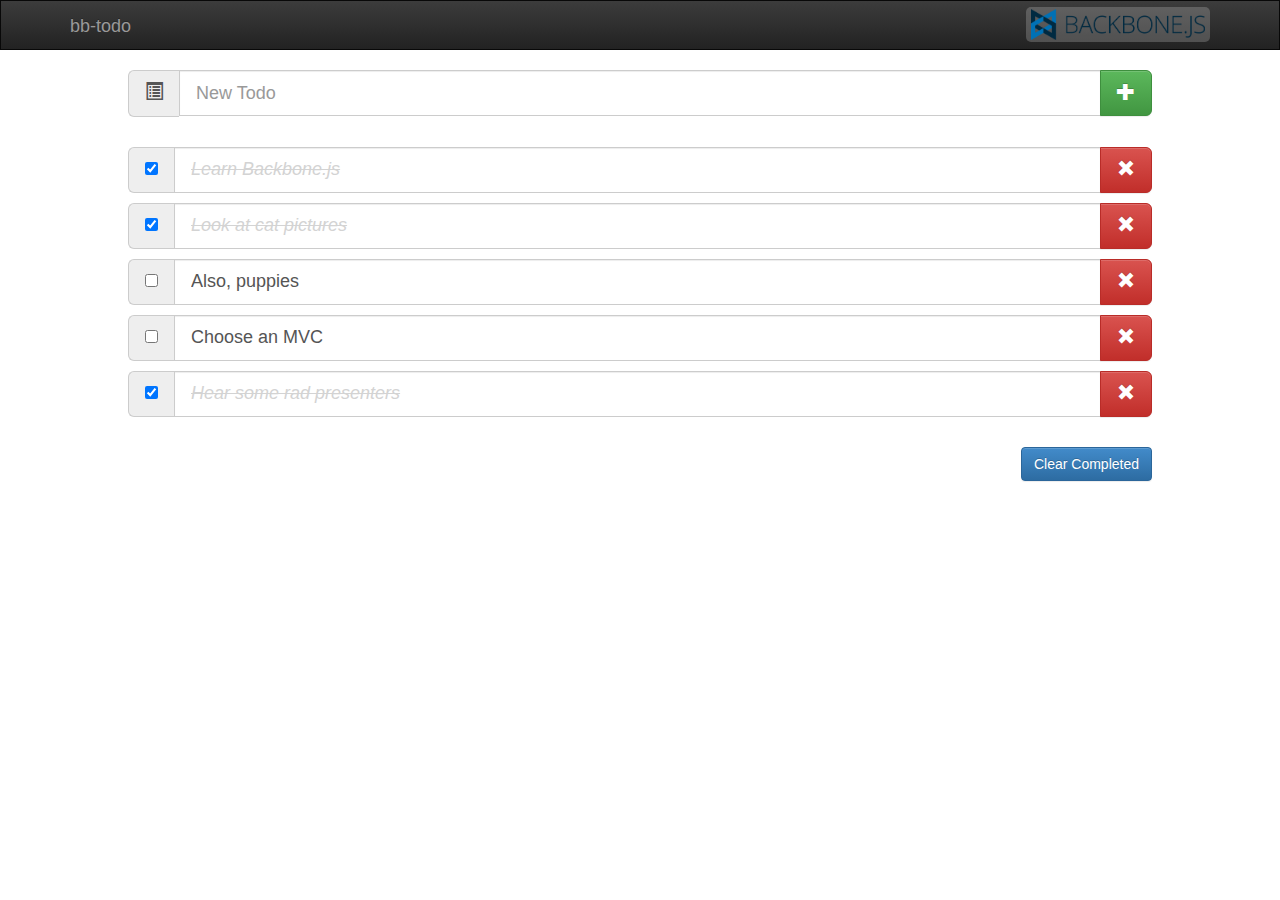
<file: bb-todo/index.html>
<!doctype html>
<html lang="en">
<head>
  <meta charset="UTF-8">
  <title>bb-todo</title>
  <link rel="stylesheet" href="css/bootstrap.min.css">
  <link rel="stylesheet" href="css/bootstrap-theme.min.css">
  <link rel="stylesheet" href="css/style.css">
</head>
<body>
  <div class="navbar navbar-inverse" role="navigation">
    <div class="container">
      <a class="navbar-brand" href="#">bb-todo</a>
      <a class="navbar-right navbar-img" href="#"><img src="img/backbone.png" alt=""></a>
    </div>
  </div>

  <section>
    <div class="outer-container">

      <div class="add-todo-group input-group input-group-lg">
        <span class="input-group-addon">
          <i class="glyphicon glyphicon-list-alt"></i>
        </span>
        <input id="newTodo" placeholder="New Todo" class="form-control" type="text">
        <span class="input-group-btn">
          <button class="btn btn-success" type="button">
            <i class="glyphicon glyphicon-plus"></i>
          </button>
        </span>
      </div>

      <div id="app"><!-- Todo list goes here --></div>

      <div class="btn-clear-group">
        <button class="btn btn-primary btn-clear">Clear Completed</button>
      </div>
    </div>
  </section>
</body>

<!-- JS Assets -->
<script src="js/jquery-2.0.2.js"></script>
<script src="js/underscore.js"></script>
<script src="js/backbone.js"></script>
<script src="js/models.js"></script>
<script src="js/views.js"></script>
<script src="js/router.js"></script>
<script src="js/app.js"></script>

</html>
</file>
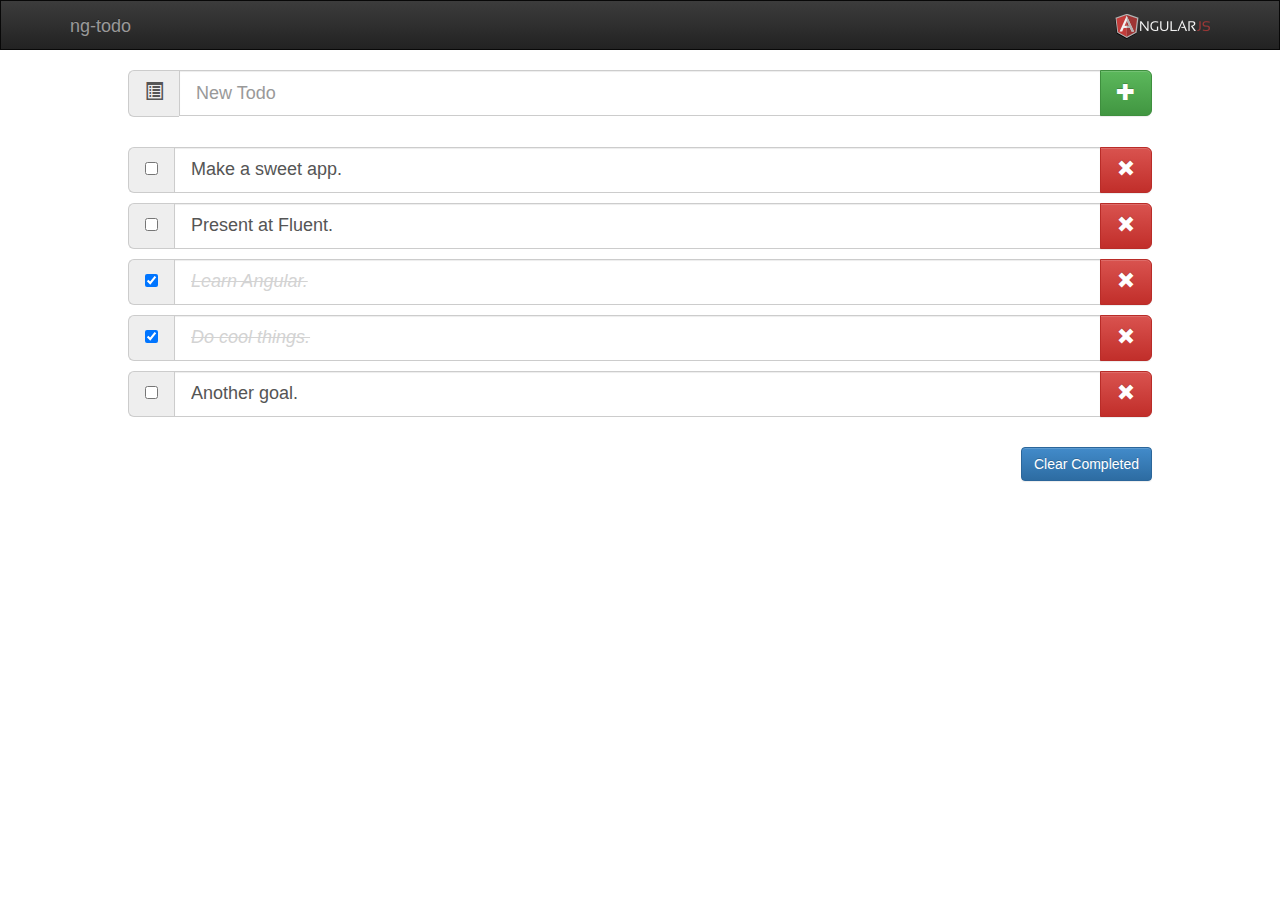
<file: ng-todo/index.html>
<!doctype html>
<html lang="en">
<head>
  <meta charset="UTF-8">
  <title>ng-todo</title>
  <link rel="stylesheet" href="css/bootstrap.min.css">
  <link rel="stylesheet" href="css/bootstrap-theme.min.css">
  <link rel="stylesheet" href="css/style.css">
</head>
<body ng-app="ngTodo">
  <div class="navbar navbar-inverse" role="navigation">
    <div class="container">
      <a class="navbar-brand" href="#">ng-todo</a>
      <a class="navbar-right navbar-img" href="#"><img src="img/AngularJS.png" alt=""></a>
    </div>
  </div>

  <section ng-controller="NgTodoCtrl">
    <div class="outer-container">

      <div class="add-todo-group input-group input-group-lg">
        <span class="input-group-addon">
          <i class="glyphicon glyphicon-list-alt"></i>
        </span>
        <input placeholder="New Todo" class="form-control" type="text" ng-model="newTask">
        <span class="input-group-btn">
          <button ng-click="addNewTask()" class="btn btn-success" type="button">
            <i class="glyphicon glyphicon-plus"></i>
          </button>
        </span>
      </div>

      <div class="input-group input-group-lg" ng-repeat="todo in todos">
        <span class="input-group-addon">
          <input type="checkbox" ng-model="todo.completed">
        </span>
        <input ng-class="{finished : todo.completed}" class="form-control" type="text" ng-model="todo.val">
        <span class="input-group-btn">
          <button ng-click="deleteTodo($index)" class="btn btn-danger" type="button">
            <i class="glyphicon glyphicon-remove"></i>
          </button>
        </span>
      </div>

      <div class="btn-clear-group">
        <button ng-click="clearCompleted()" class="btn btn-primary btn-clear">Clear Completed</button>
      </div>
    </div>
  </section>
  <!-- JS Assets -->
  <script src="js/angular.min.js"></script>
  <script src="js/app.js"></script>
  <script src="js/filters.js"></script>
  <script src="js/directives.js"></script>
  <script src="js/ngTodoCtrl.js"></script>
</body>
</html>
</file>
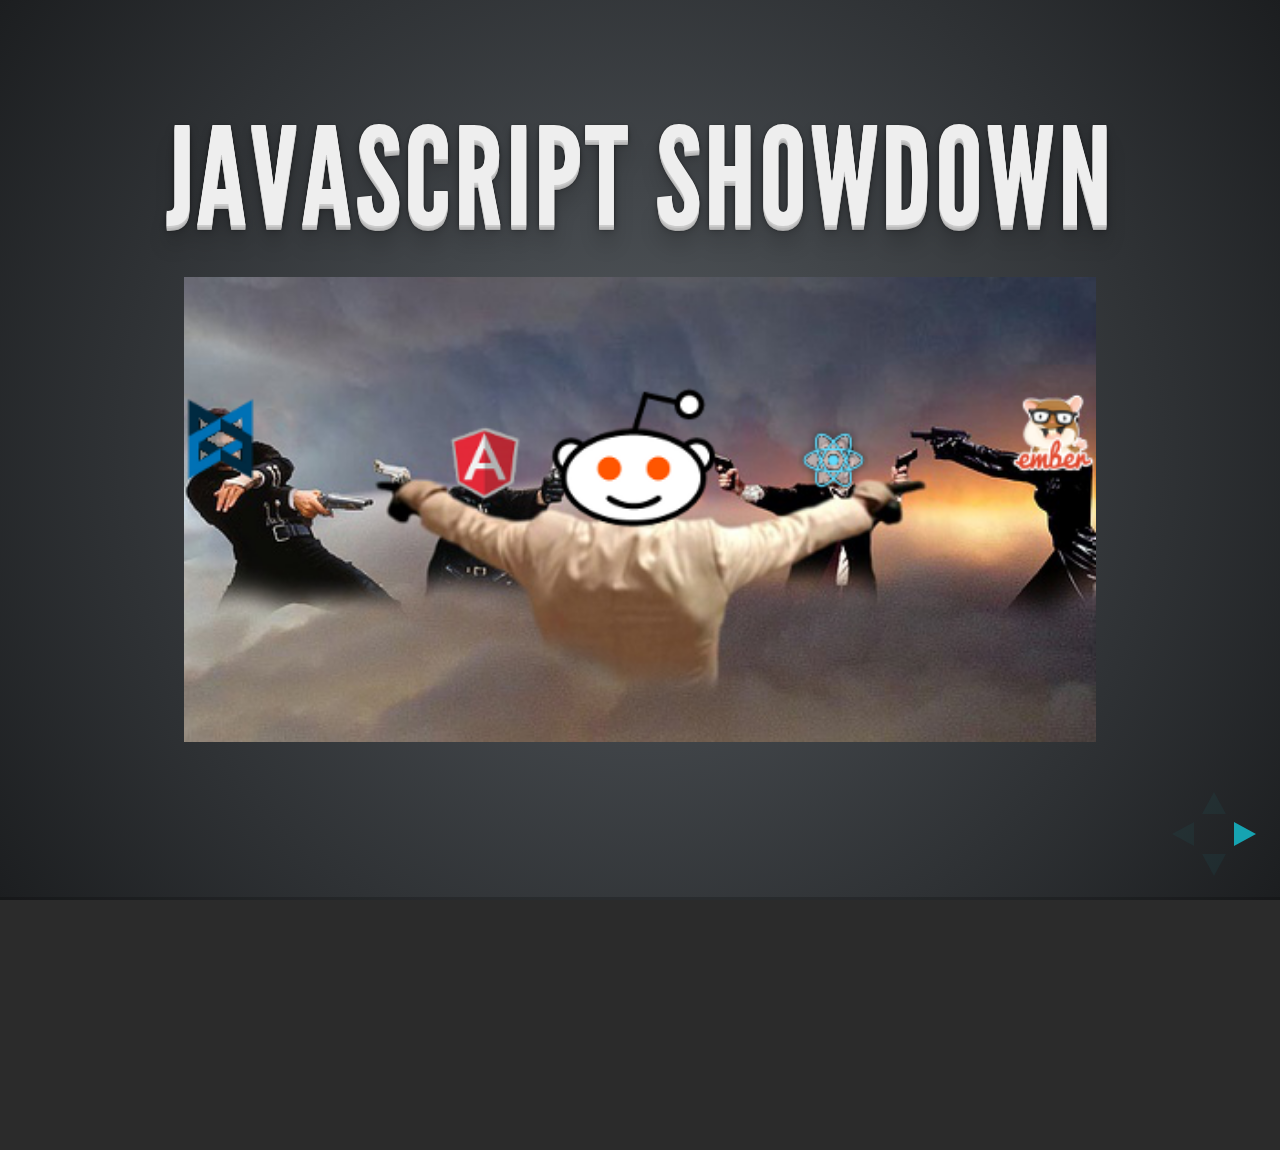
<file: slides/index.html>
<!doctype html>
<html lang="en">

  <head>
    <meta charset="utf-8">

    <title>JS MVC</title>

    <meta name="apple-mobile-web-app-capable" content="yes" />
    <meta name="apple-mobile-web-app-status-bar-style" content="black-translucent" />

    <meta name="viewport" content="width=device-width, initial-scale=1.0, maximum-scale=1.0, user-scalable=no">

    <link rel="stylesheet" href="css/reveal.css">
    <link rel="stylesheet" href="css/theme/default.css" id="theme">

    <!-- For syntax highlighting -->
    <link rel="stylesheet" href="lib/css/zenburn.css">

    <!-- If the query includes 'print-pdf', use the PDF print sheet -->
    <script>
      document.write( '<link rel="stylesheet" href="css/print/' + ( window.location.search.match( /print-pdf/gi ) ? 'pdf' : 'paper' ) + '.css" type="text/css" media="print">' );
    </script>

    <style type="text/css">
      .reveal section img {
        border: none;
        background: none;
        box-shadow: none;
      }
      .db-logo {
        max-height:66px !important;
        margin: 0px 10px !important;
      }
      strong {
        color: green;
      }
      img.small {
        max-height: 100px;
      }
      .title-image {
        width: 150%;
      }
    </style>

    <!--[if lt IE 9]>
    <script src="lib/js/html5shiv.js"></script>
    <![endif]-->
  </head>

  <body>

    <div class="reveal">

      <!-- Any section element inside of this container is displayed as a slide -->
      <div class="slides">
        <section>
          <h1>JavaScript Showdown</h1>
          <img class="title-image" src="img/mexicanstandoff.png" alt="JavaScript Smackdown!">
        </section>

        <section>
          <section>
            <img src="img/aquilafiera.png">
            <img src="img/redditgifts.png">
          </section>
          <section>
            <h2>Brian Holt</h2>
            <h3>@holtbt</h3>
          </section>
        </section>

        <section>
          <section>
            <h2>Why?</h2>
            <ul>
              <li>You're choosing an MVC for your next project.</li>
              <li>You understand 1 or 2 of these frameworks and want to know about the other(s).</li>
              <li>You just really wanted some reddit stickers.</li>
            </ul>
          </section>
          <section>
            <h2>You have come to the right workshop!</h2>
          </section>
          <section>
            <h2>This workshop depends on audience participation.</h2>
            <ul>
              <li>I've done some work in all these. However, these are all large, robust, and mature frameworks. If you know a better pattern to share, let's stop and talk about it.</li>
              <li>That said, let's not get semantic. This workshop is really to communicate the look and feel of working in these frameworks, not every nut and bolt.</li>
            </ul>
          </section>
        </section>

        <section>
          <section>
            <h1>Why an MVC in thie first place?</h1>
          </section>
          <section>
            <h2>Good question!</h2>
            <ul>
              <li>Some companies, like Facebook, have chosen to eschew MVC in favor of other paradigms (or no recognizeable paradigms.)</li>
              <li>Totally a good call to not use an MVC in a lot of cases. A lot of time everything looks like a nail when you're holding the hammer.</li>
            </ul>
          </section>
          <section>
            <h2>Okay, you convinced me not to use MVC. Good job.</h2>
            <ul>
              <li>But, wait. Some things <em>are</em> nails. Sometimes these paradigms can make sense (I say can because you can never use MVC and still be okay.)</li>
              <li>The bottom line comes down to if it makes you more productive. If it makes you more productive in your project, do it! That's what they're designed for: optimizing your development.</li>
            </ul>
          </section>
        </section>

        <section>
          <section>
            <h1>Okay, which one should I use?</h1>
          </section>
          <section>
            <img class="title-image" src="img/secret.gif" alt="It's a secret to everyone.">
          </section>
          <section>
            <h2>Just kidding.</h2>
            <p>But I'm not going to tell which one to like. Pick the one that makes sense for your project. And what makes to sense to you.</p>
          </section>
        </section>

        <section>
          <section>
            <h1>Okay, but what are the differences then?</h1>
          </section>
          <section>
            <h2>Let's examine the internal mechanics a little bit.</h2>
          </section>
          <section>
            <h2>Angular</h2>
            <ul>
              <li>Achieves two-way data binding via dirty checking.</li>
              <li>The code behind some these Angular features is bananas. Seriously.</li>
              <img class="title-image" src="img/crazycode.png" alt="Crazy snippet of Angular code.">
            </ul>
          </section>
          <section>
            <h2>Angular continued...</h2>
            <ul>
              <li>Essentially, a certain set of actions in Angular cause it enter a digest cycle which is where it checks to see if any of the objects in your scope have changed. If they have, they're updated to reflect that in all of its references.</li>
              <li>Sounds inefficient, right? Well, it sort of is, but it doesn't matter 99% of the time. However, two assumptions are being made: your dirty-checking comparisons aren't taking more than 25 µsec and you're tracking less than 2,000 objects. Usually pretty safe assumptions.</li>
            </ul>
          </section>
          <section>
            <h2>Ember</h2>
            <ul>
              <li>Ember achieves two-way data binding via accessor methods on objects.</li>
              <li>This allows for effecient data checking and some other cool stuff like computed properties.</li>
              <li>However, this makes for less appealing syntax (personal opinion) because you have to do things like <code>obj.set('key', 'val')</code> instead of <code>obj.key = val</code> like in Angular.</li>
            </ul>
          </section>
          <section>
            <h2>Backbone</h2>
            <ul>
              <li>Backbone achieves the two-way data binding like Ember but it's not free. You have to do all the wiring yourself.</li>
              <li>This is great because no assumptions are made and you are free to shape how you please.</li>
              <li>Backbone is also easily extensible. For example, it's pretty easy to rip out Backbone's views and put in ReactJS views. Pretty fun.</li>
            </ul>
          </section>
          <section>
            <h2>React</h2>
            <ul>
              <li>Like Backbone, two-way data binding isn't free. However, it's easy, especially with the provided helpers.</li>
              <li>React updates the page by constructing a virtual DOM and diffing it with the actual DOM. This allows React to update the bare minimum possible which makes it the most performant of the four in re-paints.</li>
              <li>React is self-described as the V in MVC. It is agnostic to your data layer. Thus it pairs nicely with Backbone or other frameworks.</li>
            </ul>
          </section>
        </section>

        <section>
          <section>
            <h1>Unsolicited Opinions</h1>
          </section>
          <section>
            <h2>Why Backbone?</h2>
            <ul>
              <li>Dead simple to interact with with RESTful APIs on a model level.</li>
              <li>Offers great way to organize JavaScript code. Gets out of your way after that.</li>
              <li>Barebones. Piece together your own client-side tech stack.</li>
              <li>Works great for large applications.</li>
            </ul>
          </section>
          <section>
            <h2>Why React?</h2>
            <ul>
              <li>Designed for optimal efficeny. The bottle-neck on the browser is the DOM and React minimizes and optimizes its interaction with actual DOM.</li>
              <li>Forces a one-way flow of data through its components which means that what operates on data always lives next to the data. Makes for very easy to read code.</li>
              <li>Very web component-esque. Easy to compose components of other components.</li>
              <li>Easy to introduce. Easy to throw one or two React components on a page.</li>
              <li>React can easily do server-side rendering: something the other frameworks don't even on their radar.</li>
            </ul>
          </section>
          <section>
            <h2>Why Angular / Ember?</h2>
            <ul>
              <li>These largely scratch the same itch.</li>
              <li>Perfect use case for these is rapid prototyping.</li>
              <li>Some interesting idiosyncrasies become evident at large scales.</li>
              <li>Both are pretty damn fast. They both have areas of churn in different places.</li>
            </ul>
          </section>
          <section>
            <h2>Angular</h2>
            <ul>
              <li>The power of the directive. Directives are an extremely powerful way to influence the DOM in a declarative fashion.</li>
              <li>The ease of the POJO (plain ol' JavaScript object.) This makes Angular both easier to pick up and easier to apply your already awesome JS skills to it.</li>
              <li>While monolithic at present, Angular is being decomposed into a more modular fashion, making it easier to piece together and improve on. Like how awesome the Angular-UI router is.</li>
            </ul>
          </section>
          <section>
            <h2>Ember</h2>
            <ul>
              <li>Computed properties are awesome. Binding together models in your code makes some really cool possibilities.</li>
              <li><strong>Opinion:</strong> Ember has fewer weird gotchas than Angular. I think this comes from having control over their objects. Angular has some weird DSL.</li>
              <li>Though I believe Ember's barrier to entry to is higher, I think the router is much easier to get used to. The Ember router is awesome.</li>
              <li>Ember's docs are awesome (Angular's are still pretty bad.)</li>
            </ul>
          </section>
        </section>

        <section>
          <section><img src="img/butwait.jpg" alt="But wait! There's more!"></section>

          <section>
            <p>There's tons of great things about these frameworks that we didn't talk about. Core features even.</p>
          </section>
          <section>
            <h2>Cool things not addressed here.</h2>
          </section>
          <section>
            <h2>Backbone</h2>
            <ul>
              <li>Mentioned a bit, but interacting with APIs once you have your models up and going is really easy.</li>
              <li>We did this workshop with pretty vanilla Backbone. There are a <em>ton</em> of awesome libraries to go along with Backbone. Marionette is a personal favorite of mine as it makes a lot of these common design patterns in Backbone dead simple and takes away a lot of the boilerplate.</li>
              <li>Backbone seems like a lot of code, but once you get your core models and views together, it becomes a very productive framework to work in.</li>
            </ul>
          </section>

          <section>
            <h2>Ember</h2>
            <ul>
              <li>Computed. Properties. You can set up properties that become are dependent on other properties. Like if you have a rectangle and you have an area property. You can make that a computed property that depends on the length and height.</li>
              <li>Ember is a <em>framework</em> as opposed to the <em>toolset</em> that Angular confesses to be. The difference is subtle but is evident in their design patterns. You use Angular to build a framework for your app. Ember is the framework.</li>
              <li>Everyone says Angular directives are amazing (they are) but most things can largely accomplished in Ember's views/components.</li>
            </ul>
          </section>

          <section>
            <h2>Angular</h2>
            <ul>
              <li>Okay. Directives are really, really cool. Think of them as decorators for HTML elements that you can mix and match. A directive can be as simple as adding two-way data-binding for a CSS property all the way to being a fully-functional web component(-esque) element.</li>
              <li>Filters! Filters allow you filter input before you display it. If you wanted to not show some of your todos based on if it didn't have any letter 'V' in the title, it'd be simple to write a filter for that. Or automatically take display format currency or time.</li>
              <li>Custom services. You saw scope, but you can write your own dependency injected services. Things that you find yourself doing a lot can easily be abstracted into a service, tested, and reused.</li>
            </ul>
          </section>

          <section>
            <h2>React</h2>
            <ul>
              <li>We glanced over mixins but that community is only starting to take off. The ability to write functionality once and have it span mulitple unrelated components open cool possiblites.</li>
              <li>React is made with functional programming in mind. If you're a functional programmer, this will all feel second nature to you.</li>
              <li>Facebook made React with Flux in mind. Flux is a new paradigm (as opposed to MVC) that allows data to only ever flow one way in an app. The framework fluxxor helps you adhere to it.</li>
              <li>Server-side rendering. You can render your page server-side, send it down and then React will take over the already-rendered HTML. Cache those pages and you get crazy fast page loads.</li>
            </ul>
          </section>
        </section>

        <section>
          <img src="img/aquilafiera-steveholt.png">
          <img src="img/redditgifts.png">
        </section>
        <section>
          <h2>Brian Holt</h2>
          <h3>@holtbt</h3>
        </section>

        <section>
          <h1>JavaScript Showdown</h1>
          <img class="title-image" src="img/mexicanstandoff.png" alt="JavaScript Smackdown!">
        </section>
      </div>

    </div>

    <script src="lib/js/head.min.js"></script>
    <script src="js/reveal.min.js"></script>

    <script>

      // Full list of configuration options available here:
      // https://github.com/hakimel/reveal.js#configuration
      Reveal.initialize({
        controls: true,
        progress: true,
        history: true,
        center: true,

        theme: Reveal.getQueryHash().theme, // available themes are in /css/theme
        transition: Reveal.getQueryHash().transition || 'default', // default/cube/page/concave/zoom/linear/fade/none

        // Optional libraries used to extend on reveal.js
        dependencies: [
          { src: 'lib/js/classList.js', condition: function() { return !document.body.classList; } },
          { src: 'plugin/markdown/marked.js', condition: function() { return !!document.querySelector( '[data-markdown]' ); } },
          { src: 'plugin/markdown/markdown.js', condition: function() { return !!document.querySelector( '[data-markdown]' ); } },
          { src: 'plugin/highlight/highlight.js', async: true, callback: function() { hljs.initHighlightingOnLoad(); } },
          { src: 'plugin/zoom-js/zoom.js', async: true, condition: function() { return !!document.body.classList; } },
          { src: 'plugin/notes/notes.js', async: true, condition: function() { return !!document.body.classList; } }
          // { src: 'plugin/search/search.js', async: true, condition: function() { return !!document.body.classList; } }
          // { src: 'plugin/remotes/remotes.js', async: true, condition: function() { return !!document.body.classList; } }
        ]
      });

    </script>

  </body>
</html>
</file>
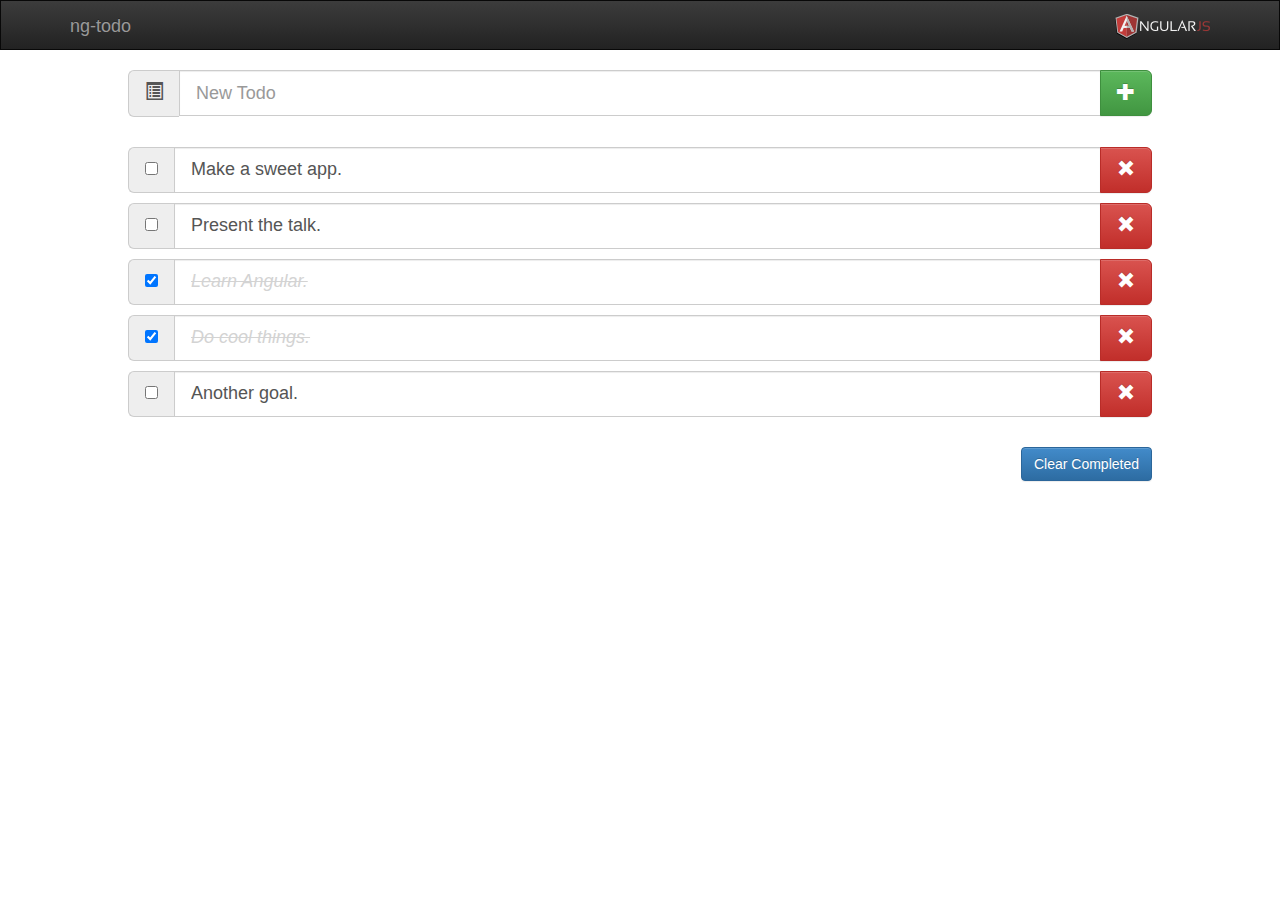
<file: completed-projects/ng-todo/index.html>
<!doctype html>
<html lang="en">
<head>
  <meta charset="UTF-8">
  <title>ng-todo</title>
  <link rel="stylesheet" href="css/bootstrap.min.css">
  <link rel="stylesheet" href="css/bootstrap-theme.min.css">
  <link rel="stylesheet" href="css/style.css">
</head>
<body ng-app="ngTodo">
  <div class="navbar navbar-inverse" role="navigation">
    <div class="container">
      <a class="navbar-brand" href="#">ng-todo</a>
      <a class="navbar-right navbar-img" href="#"><img src="img/AngularJS.png" alt=""></a>
    </div>
  </div>

  <section ng-controller="NgTodoCtrl as ctrl">
    <div class="outer-container">

      <div class="add-todo-group input-group input-group-lg">
        <span class="input-group-addon">
          <i class="glyphicon glyphicon-list-alt"></i>
        </span>
        <input placeholder="New Todo" class="form-control" type="text" ng-model="ctrl.newTask">
        <span class="input-group-btn">
          <button ng-click="ctrl.addNewTask()" class="btn btn-success" type="button">
            <i class="glyphicon glyphicon-plus"></i>
          </button>
        </span>
      </div>

      <div class="input-group input-group-lg" ng-repeat="todo in ctrl.todos">
        <span class="input-group-addon">
          <input type="checkbox" ng-model="todo.completed">
        </span>
        <input ng-class="{finished : todo.completed}" class="form-control" type="text" ng-model="todo.val">
        <span class="input-group-btn">
          <button ng-click="ctrl.deleteTodo($index)" class="btn btn-danger" type="button">
            <i class="glyphicon glyphicon-remove"></i>
          </button>
        </span>
      </div>

      <div class="btn-clear-group">
        <button ng-click="ctrl.clearCompleted()" class="btn btn-primary btn-clear">Clear Completed</button>
      </div>
    </div>
  </section>
  <!-- JS Assets -->
  <script src="js/angular.min.js"></script>
  <script src="js/app.js"></script>
  <script src="js/filters.js"></script>
  <script src="js/directives.js"></script>
  <script src="js/ngTodoCtrl.js"></script>
</body>
</html>
</file>
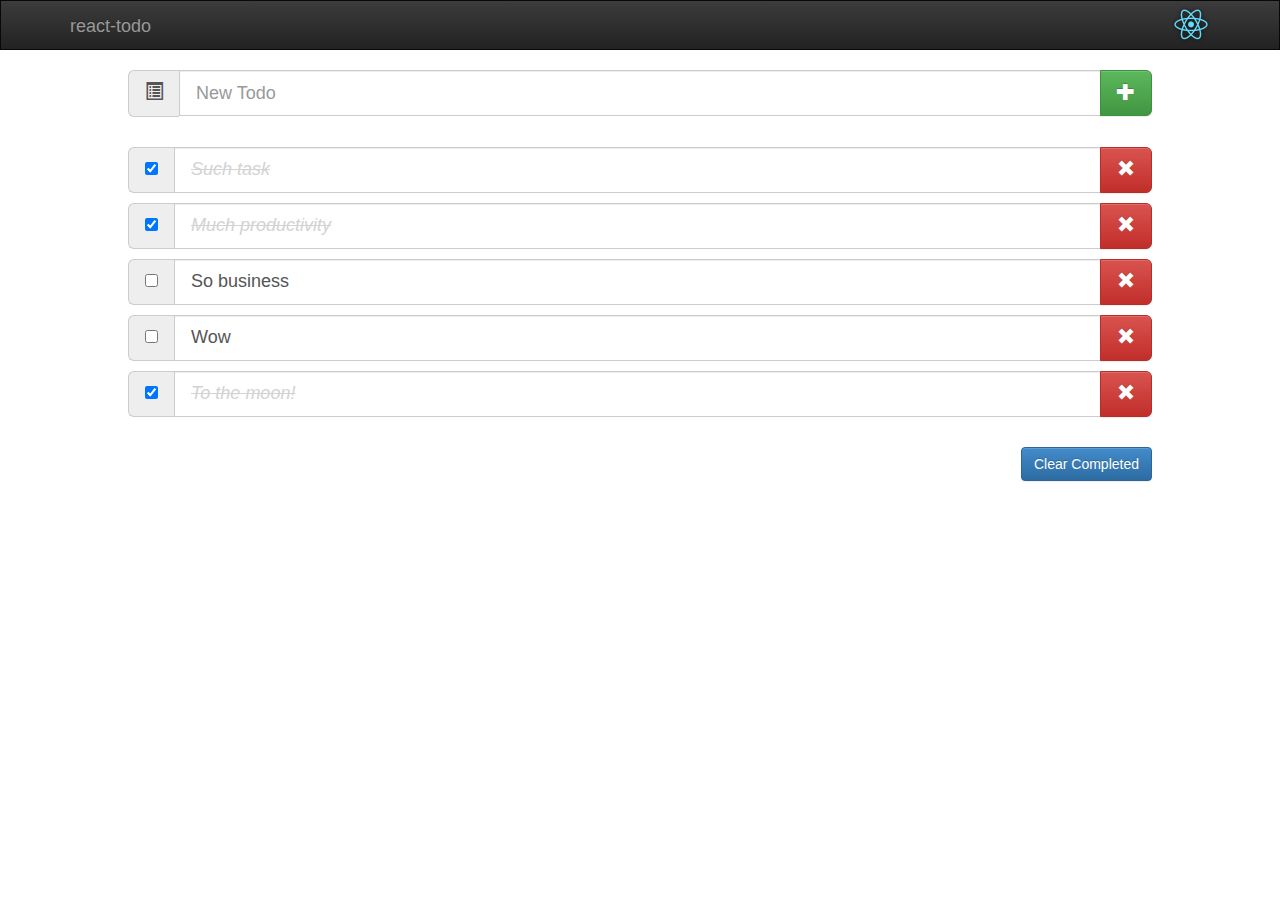
<file: completed-projects/react-todo/index.html>
<!doctype html>
<html lang="en">
<head>
  <meta charset="UTF-8">
  <title>react-todo</title>
  <link rel="stylesheet" href="css/bootstrap.min.css">
  <link rel="stylesheet" href="css/bootstrap-theme.min.css">
  <link rel="stylesheet" href="css/style.css">
</head>
<body>
  <div class="navbar navbar-inverse" role="navigation">
    <div class="container">
      <a class="navbar-brand" href="#">react-todo</a>
      <a class="navbar-right navbar-img" href="#"><img src="img/react.png" alt=""></a>
    </div>
  </div>

  <section id="app"><!-- App will be insterted here. --></section>

</body>

<!-- JS Assets -->
<script src="js/JSXTransformer.js"></script>
<script src="js/react-with-addons.js"></script>
<script src="js/fixtures.js"></script>
<script type="text/jsx" src="js/components.jsx"></script>
<script type="text/jsx" src="js/app.jsx"></script>
</html>
</file>
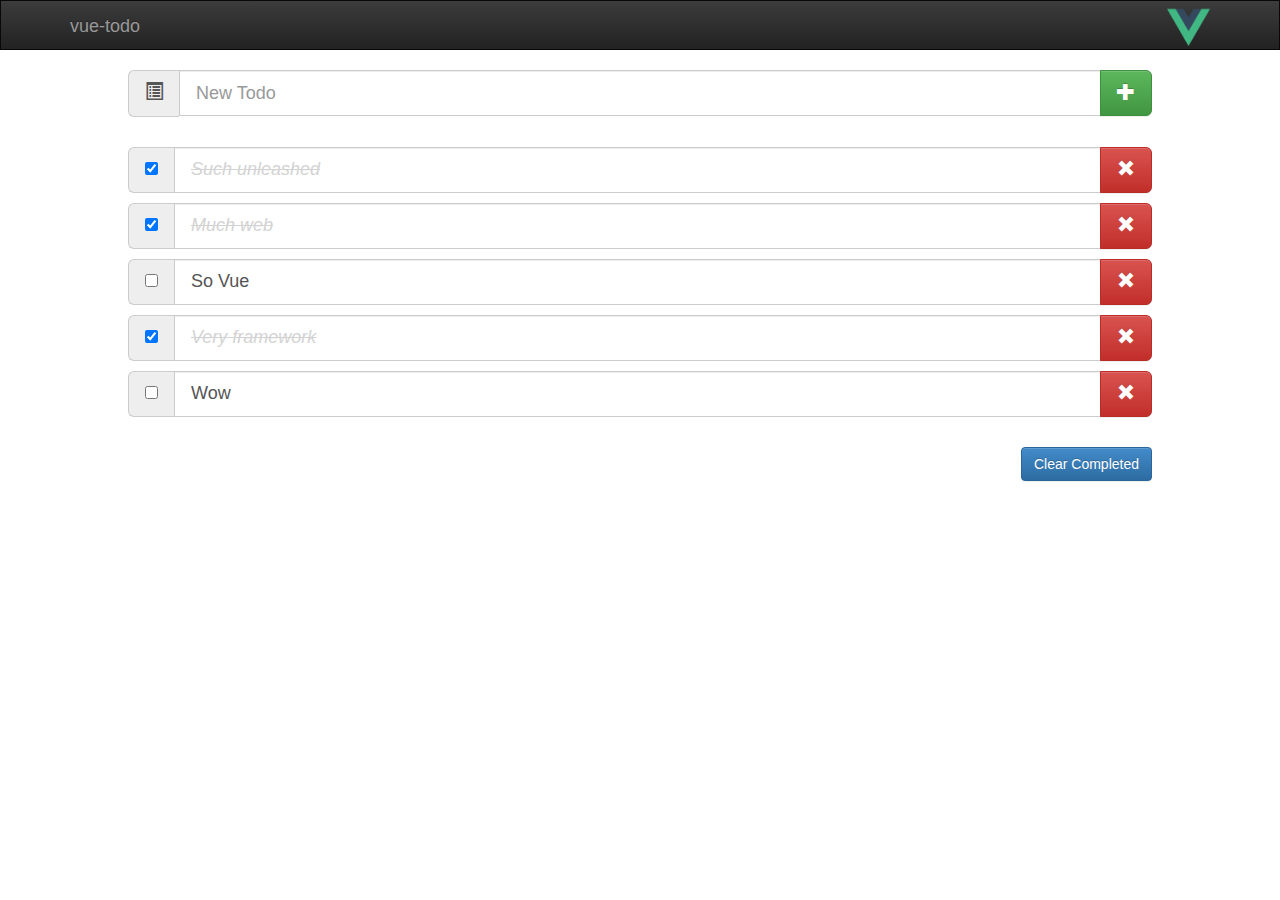
<file: completed-projects/vue-todo/index.html>
<!doctype html>
<html lang="en">
<head>
  <meta charset="UTF-8">
  <title>vue-todo</title>
  <link rel="stylesheet" href="css/bootstrap.min.css">
  <link rel="stylesheet" href="css/bootstrap-theme.min.css">
  <link rel="stylesheet" href="css/style.css">
</head>
<body>
  <div class="navbar navbar-inverse" role="navigation">
    <div class="container">
      <a class="navbar-brand" href="#">vue-todo</a>
      <a class="navbar-right navbar-img" href="#"><img src="img/vue.png" alt=""></a>
    </div>
  </div>

  <section id="app">
    <div class="outer-container">

      <div class="add-todo-group input-group input-group-lg">
        <span class="input-group-addon">
          <i class="glyphicon glyphicon-list-alt"></i>
        </span>
        <input v-model="newTask" placeholder="New Todo" class="form-control" type="text">
        <span class="input-group-btn">
          <button v-on="click: addNew()" class="btn btn-success" type="button">
            <i class="glyphicon glyphicon-plus"></i>
          </button>
        </span>
      </div>

      <div v-repeat="todos" id="todos-el" class="input-group input-group-lg">
        <span class="input-group-addon">
          <input v-model="completed" type="checkbox">
        </span>
        <input v-model="val" class="form-control {{completed ? 'finished' : ''}}" type="text">
        <span class="input-group-btn">
          <button v-on="click: remove($index)" class="btn btn-danger" type="button">
            <i class="glyphicon glyphicon-remove"></i>
          </button>
        </span>
      </div>

      <div class="btn-clear-group">
        <button v-on="click: clearCompleted()" class="btn btn-primary btn-clear">Clear Completed</button>
      </div>
    </div>
  </section>
  <!-- JS Assets -->
  <script src="js/vue.js"></script>
  <script src="js/app.js"></script>
</body>
</html>
</file>
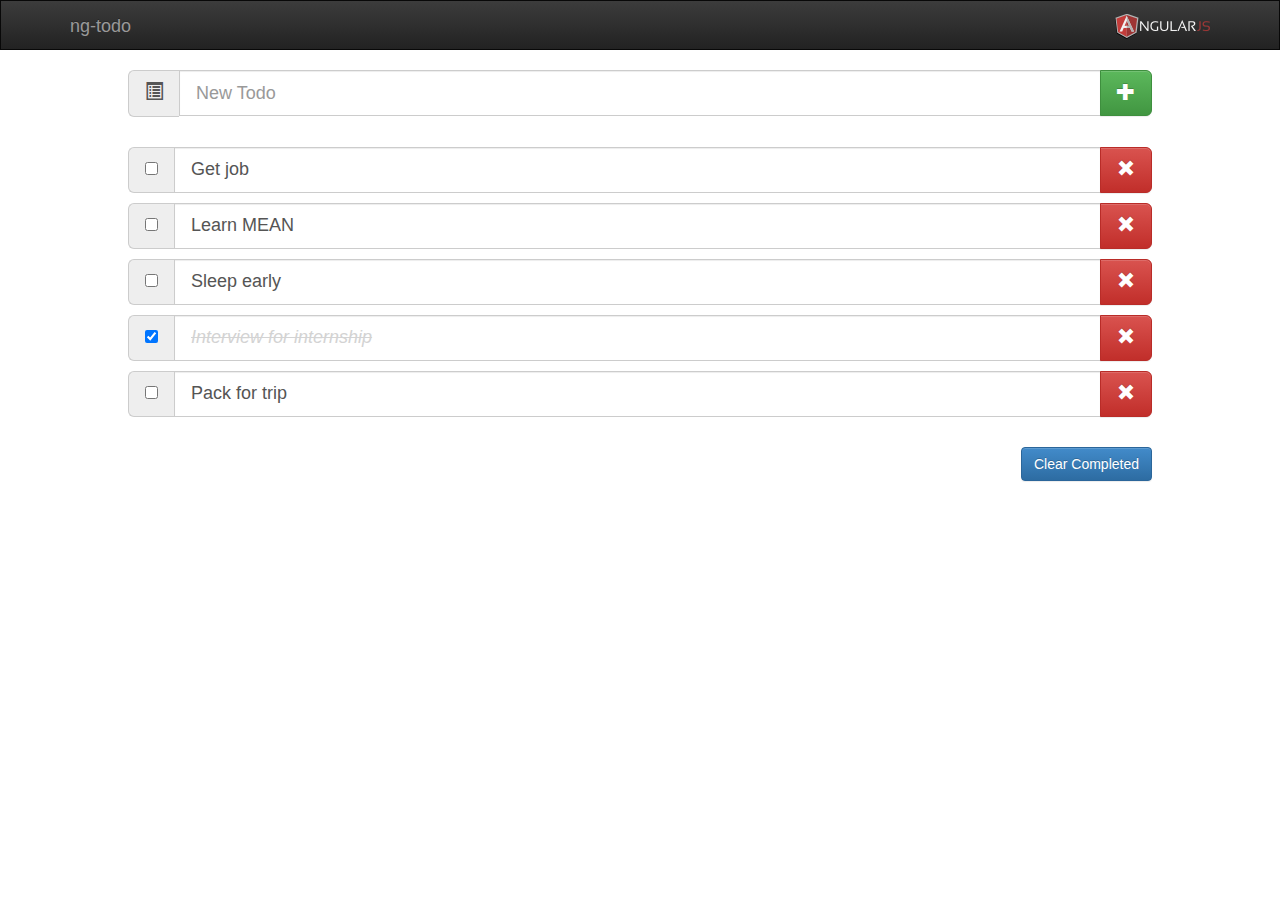
<file: empty-projects/ng-todo/index.html>
<!doctype html>
<html lang="en">
<head>
  <meta charset="UTF-8">
  <title>ng-todo</title>
  <link rel="stylesheet" href="css/bootstrap.min.css">
  <link rel="stylesheet" href="css/bootstrap-theme.min.css">
  <link rel="stylesheet" href="css/style.css">
</head>
<body ng-app="ngTodo"><!-- app -->
  <div class="navbar navbar-inverse" role="navigation">
    <div class="container">
      <a class="navbar-brand" href="#">ng-todo</a>
      <a class="navbar-right navbar-img" href="#"><img src="img/AngularJS.png" alt=""></a>
    </div>
  </div>

  <section ng-controller="NgTodoCtrl as ctrl"><!-- ctrl -->
    <div class="outer-container">

      <div class="add-todo-group input-group input-group-lg">
        <span class="input-group-addon">
          <i class="glyphicon glyphicon-list-alt"></i>
        </span>
        <input ng-model="newTask" placeholder="New Todo" class="form-control" type="text"><!-- model  -->
        <span class="input-group-btn">
          <button ng-click="addNewTask()" class="btn btn-success" type="button"><!-- click  -->
            <i class="glyphicon glyphicon-plus"></i>
          </button>
        </span>
      </div>

      <div ng-repeat="todo in todos" class="input-group input-group-lg"><!-- repeat  -->
        <span class="input-group-addon">
          <input ng-model="todo.completed" type="checkbox"> <!-- model -->
        </span>
        <input ng-model="todo.val" ng-class="{ finished: todo.completed }" class="form-control" type="text"><!-- model / class  -->
        <span class="input-group-btn">
          <button ng-click="removeTodo($index)" class="btn btn-danger" type="button"><!-- click  -->
            <i class="glyphicon glyphicon-remove"></i>
          </button>
        </span>
      </div>

      <div class="btn-clear-group">
        <button  ng-click="clearCompleted()" class="btn btn-primary btn-clear">Clear Completed</button><!-- click -->
      </div>
    </div>
  </section>
</body>

<!-- JS Assets -->
<script src="js/angular.min.js"></script>
<script src="js/app.js"></script>
<script src="js/filters.js"></script>
<script src="js/directives.js"></script>
<script src="js/ngTodoCtrl.js"></script>
</html>
</file>
<file: bb-todo/css/style.css>
.outer-container {
  width: 80%;
  margin: 10px auto;
}

.finished {
  text-decoration: line-through;
  color: lightgray;
  font-style: italic;
}

.input-group {
  margin: 10px 0;
}

.add-todo-group {
  margin-bottom: 30px;
}

.btn-clear-group {
  margin-top: 30px;
  text-align: right;
}

.navbar-img {
  margin-top: 13px;
}

.navbar-img img {
  height: 35px;
  background-color: rgba(255,255,255,0.2);
  border-radius: 5px;
  padding: 2px 5px;
  position: relative;
  top: -7px;
}

.navbar {
  border-radius: 0;
}
</file>
<file: ng-todo/css/style.css>
.outer-container {
  width: 80%;
  margin: 10px auto;
}

.finished {
  text-decoration: line-through;
  color: lightgray;
  font-style: italic;
}

.input-group {
  margin: 10px 0;
}

.add-todo-group {
  margin-bottom: 30px;
}

.btn-clear-group {
  margin-top: 30px;
  text-align: right;
}

.navbar-img {
  margin-top: 13px;
}

.navbar {
  border-radius: 0;
}
</file>
<file: slides/css/reveal.css>
@charset "UTF-8";

/*!
 * reveal.js
 * http://lab.hakim.se/reveal-js
 * MIT licensed
 *
 * Copyright (C) 2013 Hakim El Hattab, http://hakim.se
 */


/*********************************************
 * RESET STYLES
 *********************************************/

html, body, .reveal div, .reveal span, .reveal applet, .reveal object, .reveal iframe,
.reveal h1, .reveal h2, .reveal h3, .reveal h4, .reveal h5, .reveal h6, .reveal p, .reveal blockquote, .reveal pre,
.reveal a, .reveal abbr, .reveal acronym, .reveal address, .reveal big, .reveal cite, .reveal code,
.reveal del, .reveal dfn, .reveal em, .reveal img, .reveal ins, .reveal kbd, .reveal q, .reveal s, .reveal samp,
.reveal small, .reveal strike, .reveal strong, .reveal sub, .reveal sup, .reveal tt, .reveal var,
.reveal b, .reveal u, .reveal i, .reveal center,
.reveal dl, .reveal dt, .reveal dd, .reveal ol, .reveal ul, .reveal li,
.reveal fieldset, .reveal form, .reveal label, .reveal legend,
.reveal table, .reveal caption, .reveal tbody, .reveal tfoot, .reveal thead, .reveal tr, .reveal th, .reveal td,
.reveal article, .reveal aside, .reveal canvas, .reveal details, .reveal embed,
.reveal figure, .reveal figcaption, .reveal footer, .reveal header, .reveal hgroup,
.reveal menu, .reveal nav, .reveal output, .reveal ruby, .reveal section, .reveal summary,
.reveal time, .reveal mark, .reveal audio, video {
	margin: 0;
	padding: 0;
	border: 0;
	font-size: 100%;
	font: inherit;
	vertical-align: baseline;
}

.reveal article, .reveal aside, .reveal details, .reveal figcaption, .reveal figure,
.reveal footer, .reveal header, .reveal hgroup, .reveal menu, .reveal nav, .reveal section {
	display: block;
}


/*********************************************
 * GLOBAL STYLES
 *********************************************/

html,
body {
	width: 100%;
	height: 100%;
	overflow: hidden;
}

body {
	position: relative;
	line-height: 1;
}

::selection {
	background: #FF5E99;
	color: #fff;
	text-shadow: none;
}


/*********************************************
 * HEADERS
 *********************************************/

.reveal h1,
.reveal h2,
.reveal h3,
.reveal h4,
.reveal h5,
.reveal h6 {
	-webkit-hyphens: auto;
	   -moz-hyphens: auto;
	        hyphens: auto;

	word-wrap: break-word;
}

.reveal h1 { font-size: 3.77em; }
.reveal h2 { font-size: 2.11em;	}
.reveal h3 { font-size: 1.55em;	}
.reveal h4 { font-size: 1em;	}


/*********************************************
 * VIEW FRAGMENTS
 *********************************************/

.reveal .slides section .fragment {
	opacity: 0;

	-webkit-transition: all .2s ease;
	   -moz-transition: all .2s ease;
	    -ms-transition: all .2s ease;
	     -o-transition: all .2s ease;
	        transition: all .2s ease;
}
	.reveal .slides section .fragment.visible {
		opacity: 1;
	}

.reveal .slides section .fragment.grow {
	opacity: 1;
}
	.reveal .slides section .fragment.grow.visible {
		-webkit-transform: scale( 1.3 );
		   -moz-transform: scale( 1.3 );
		    -ms-transform: scale( 1.3 );
		     -o-transform: scale( 1.3 );
		        transform: scale( 1.3 );
	}

.reveal .slides section .fragment.shrink {
	opacity: 1;
}
	.reveal .slides section .fragment.shrink.visible {
		-webkit-transform: scale( 0.7 );
		   -moz-transform: scale( 0.7 );
		    -ms-transform: scale( 0.7 );
		     -o-transform: scale( 0.7 );
		        transform: scale( 0.7 );
	}

.reveal .slides section .fragment.zoom-in {
	opacity: 0;

	-webkit-transform: scale( 0.1 );
	   -moz-transform: scale( 0.1 );
	    -ms-transform: scale( 0.1 );
	     -o-transform: scale( 0.1 );
	        transform: scale( 0.1 );
}

	.reveal .slides section .fragment.zoom-in.visible {
		opacity: 1;

		-webkit-transform: scale( 1 );
		   -moz-transform: scale( 1 );
		    -ms-transform: scale( 1 );
		     -o-transform: scale( 1 );
		        transform: scale( 1 );
	}

.reveal .slides section .fragment.roll-in {
	opacity: 0;

	-webkit-transform: rotateX( 90deg );
	   -moz-transform: rotateX( 90deg );
	    -ms-transform: rotateX( 90deg );
	     -o-transform: rotateX( 90deg );
	        transform: rotateX( 90deg );
}
	.reveal .slides section .fragment.roll-in.visible {
		opacity: 1;

		-webkit-transform: rotateX( 0 );
		   -moz-transform: rotateX( 0 );
		    -ms-transform: rotateX( 0 );
		     -o-transform: rotateX( 0 );
		        transform: rotateX( 0 );
	}

.reveal .slides section .fragment.fade-out {
	opacity: 1;
}
	.reveal .slides section .fragment.fade-out.visible {
		opacity: 0;
	}

.reveal .slides section .fragment.highlight-red,
.reveal .slides section .fragment.highlight-green,
.reveal .slides section .fragment.highlight-blue {
	opacity: 1;
}
	.reveal .slides section .fragment.highlight-red.visible {
		color: #ff2c2d
	}
	.reveal .slides section .fragment.highlight-green.visible {
		color: #17ff2e;
	}
	.reveal .slides section .fragment.highlight-blue.visible {
		color: #1b91ff;
	}


/*********************************************
 * DEFAULT ELEMENT STYLES
 *********************************************/

/* Fixes issue in Chrome where italic fonts did not appear when printing to PDF */
.reveal:after {
  content: '';
  font-style: italic;
}

/* Ensure certain elements are never larger than the slide itself */
.reveal img,
.reveal video,
.reveal iframe {
	max-width: 95%;
	max-height: 95%;
}

/** Prevents layering issues in certain browser/transition combinations */
.reveal a {
	position: relative;
}

.reveal strong,
.reveal b {
	font-weight: bold;
}

.reveal em,
.reveal i {
	font-style: italic;
}

.reveal ol,
.reveal ul {
	display: inline-block;

	text-align: left;
	margin: 0 0 0 1em;
}

.reveal ol {
	list-style-type: decimal;
}

.reveal ul {
	list-style-type: disc;
}

.reveal ul ul {
	list-style-type: square;
}

.reveal ul ul ul {
	list-style-type: circle;
}

.reveal ul ul,
.reveal ul ol,
.reveal ol ol,
.reveal ol ul {
	display: block;
	margin-left: 40px;
}

.reveal p {
	margin-bottom: 10px;
	line-height: 1.2em;
}

.reveal q,
.reveal blockquote {
	quotes: none;
}

.reveal blockquote {
	display: block;
	position: relative;
	width: 70%;
	margin: 5px auto;
	padding: 5px;

	font-style: italic;
	background: rgba(255, 255, 255, 0.05);
	box-shadow: 0px 0px 2px rgba(0,0,0,0.2);
}
	.reveal blockquote p:first-child,
	.reveal blockquote p:last-child {
		display: inline-block;
	}

.reveal q {
	font-style: italic;
}

.reveal pre {
	display: block;
	position: relative;
	width: 90%;
	margin: 15px auto;

	text-align: left;
	font-size: 0.55em;
	font-family: monospace;
	line-height: 1.2em;

	word-wrap: break-word;

	box-shadow: 0px 0px 6px rgba(0,0,0,0.3);
}
.reveal code {
	font-family: monospace;
}
.reveal pre code {
	padding: 5px;
	overflow: auto;
	max-height: 400px;
	word-wrap: normal;
}

.reveal table th,
.reveal table td {
	text-align: left;
	padding-right: .3em;
}

.reveal table th {
	text-shadow: rgb(255,255,255) 1px 1px 2px;
}

.reveal sup {
	vertical-align: super;
}
.reveal sub {
	vertical-align: sub;
}

.reveal small {
	display: inline-block;
	font-size: 0.6em;
	line-height: 1.2em;
	vertical-align: top;
}

.reveal small * {
	vertical-align: top;
}


/*********************************************
 * CONTROLS
 *********************************************/

.reveal .controls {
	display: none;
	position: fixed;
	width: 110px;
	height: 110px;
	z-index: 30;
	right: 10px;
	bottom: 10px;
}

.reveal .controls div {
	position: absolute;
	opacity: 0.05;
	width: 0;
	height: 0;
	border: 12px solid transparent;

	-moz-transform: scale(.9999);

	-webkit-transition: all 0.2s ease;
	   -moz-transition: all 0.2s ease;
	    -ms-transition: all 0.2s ease;
	     -o-transition: all 0.2s ease;
	        transition: all 0.2s ease;
}

.reveal .controls div.enabled {
	opacity: 0.7;
	cursor: pointer;
}

.reveal .controls div.enabled:active {
	margin-top: 1px;
}

	.reveal .controls div.navigate-left {
		top: 42px;

		border-right-width: 22px;
		border-right-color: #eee;
	}
		.reveal .controls div.navigate-left.fragmented {
			opacity: 0.3;
		}

	.reveal .controls div.navigate-right {
		left: 74px;
		top: 42px;

		border-left-width: 22px;
		border-left-color: #eee;
	}
		.reveal .controls div.navigate-right.fragmented {
			opacity: 0.3;
		}

	.reveal .controls div.navigate-up {
		left: 42px;

		border-bottom-width: 22px;
		border-bottom-color: #eee;
	}
		.reveal .controls div.navigate-up.fragmented {
			opacity: 0.3;
		}

	.reveal .controls div.navigate-down {
		left: 42px;
		top: 74px;

		border-top-width: 22px;
		border-top-color: #eee;
	}
		.reveal .controls div.navigate-down.fragmented {
			opacity: 0.3;
		}


/*********************************************
 * PROGRESS BAR
 *********************************************/

.reveal .progress {
	position: fixed;
	display: none;
	height: 3px;
	width: 100%;
	bottom: 0;
	left: 0;
	z-index: 10;
}
	.reveal .progress:after {
		content: '';
		display: 'block';
		position: absolute;
		height: 20px;
		width: 100%;
		top: -20px;
	}
	.reveal .progress span {
		display: block;
		height: 100%;
		width: 0px;

		-webkit-transition: width 800ms cubic-bezier(0.260, 0.860, 0.440, 0.985);
		   -moz-transition: width 800ms cubic-bezier(0.260, 0.860, 0.440, 0.985);
		    -ms-transition: width 800ms cubic-bezier(0.260, 0.860, 0.440, 0.985);
		     -o-transition: width 800ms cubic-bezier(0.260, 0.860, 0.440, 0.985);
		        transition: width 800ms cubic-bezier(0.260, 0.860, 0.440, 0.985);
	}


/*********************************************
 * ROLLING LINKS
 *********************************************/

.reveal .roll {
	display: inline-block;
	line-height: 1.2;
	overflow: hidden;

	vertical-align: top;

	-webkit-perspective: 400px;
	   -moz-perspective: 400px;
	    -ms-perspective: 400px;
	        perspective: 400px;

	-webkit-perspective-origin: 50% 50%;
	   -moz-perspective-origin: 50% 50%;
	    -ms-perspective-origin: 50% 50%;
	        perspective-origin: 50% 50%;
}
	.reveal .roll:hover {
		background: none;
		text-shadow: none;
	}
.reveal .roll span {
	display: block;
	position: relative;
	padding: 0 2px;

	pointer-events: none;

	-webkit-transition: all 400ms ease;
	   -moz-transition: all 400ms ease;
	    -ms-transition: all 400ms ease;
	        transition: all 400ms ease;

	-webkit-transform-origin: 50% 0%;
	   -moz-transform-origin: 50% 0%;
	    -ms-transform-origin: 50% 0%;
	        transform-origin: 50% 0%;

	-webkit-transform-style: preserve-3d;
	   -moz-transform-style: preserve-3d;
	    -ms-transform-style: preserve-3d;
	        transform-style: preserve-3d;

	-webkit-backface-visibility: hidden;
	   -moz-backface-visibility: hidden;
	        backface-visibility: hidden;
}
	.reveal .roll:hover span {
	    background: rgba(0,0,0,0.5);

	    -webkit-transform: translate3d( 0px, 0px, -45px ) rotateX( 90deg );
	       -moz-transform: translate3d( 0px, 0px, -45px ) rotateX( 90deg );
	        -ms-transform: translate3d( 0px, 0px, -45px ) rotateX( 90deg );
	            transform: translate3d( 0px, 0px, -45px ) rotateX( 90deg );
	}
.reveal .roll span:after {
	content: attr(data-title);

	display: block;
	position: absolute;
	left: 0;
	top: 0;
	padding: 0 2px;

	-webkit-backface-visibility: hidden;
	   -moz-backface-visibility: hidden;
	        backface-visibility: hidden;

	-webkit-transform-origin: 50% 0%;
	   -moz-transform-origin: 50% 0%;
	    -ms-transform-origin: 50% 0%;
	        transform-origin: 50% 0%;

	-webkit-transform: translate3d( 0px, 110%, 0px ) rotateX( -90deg );
	   -moz-transform: translate3d( 0px, 110%, 0px ) rotateX( -90deg );
	    -ms-transform: translate3d( 0px, 110%, 0px ) rotateX( -90deg );
	        transform: translate3d( 0px, 110%, 0px ) rotateX( -90deg );
}


/*********************************************
 * SLIDES
 *********************************************/

.reveal {
	position: relative;
	width: 100%;
	height: 100%;
}

.reveal .slides {
	position: absolute;
	width: 100%;
	height: 100%;
	left: 50%;
	top: 50%;

	overflow: visible;
	z-index: 1;
	text-align: center;

	-webkit-transition: -webkit-perspective .4s ease;
	   -moz-transition: -moz-perspective .4s ease;
	    -ms-transition: -ms-perspective .4s ease;
	     -o-transition: -o-perspective .4s ease;
	        transition: perspective .4s ease;

	-webkit-perspective: 600px;
	   -moz-perspective: 600px;
	    -ms-perspective: 600px;
	        perspective: 600px;

	-webkit-perspective-origin: 0px -100px;
	   -moz-perspective-origin: 0px -100px;
	    -ms-perspective-origin: 0px -100px;
	        perspective-origin: 0px -100px;
}

.reveal .slides>section,
.reveal .slides>section>section {
	display: none;
	position: absolute;
	width: 100%;
	padding: 20px 0px;

	z-index: 10;
	line-height: 1.2em;
	font-weight: normal;

	-webkit-transform-style: preserve-3d;
	   -moz-transform-style: preserve-3d;
	    -ms-transform-style: preserve-3d;
	        transform-style: preserve-3d;

	-webkit-transition: -webkit-transform-origin 800ms cubic-bezier(0.260, 0.860, 0.440, 0.985),
						-webkit-transform 800ms cubic-bezier(0.260, 0.860, 0.440, 0.985),
						visibility 800ms cubic-bezier(0.260, 0.860, 0.440, 0.985),
						opacity 800ms cubic-bezier(0.260, 0.860, 0.440, 0.985);
	   -moz-transition: -moz-transform-origin 800ms cubic-bezier(0.260, 0.860, 0.440, 0.985),
						-moz-transform 800ms cubic-bezier(0.260, 0.860, 0.440, 0.985),
						visibility 800ms cubic-bezier(0.260, 0.860, 0.440, 0.985),
						opacity 800ms cubic-bezier(0.260, 0.860, 0.440, 0.985);
	    -ms-transition: -ms-transform-origin 800ms cubic-bezier(0.260, 0.860, 0.440, 0.985),
						-ms-transform 800ms cubic-bezier(0.260, 0.860, 0.440, 0.985),
						visibility 800ms cubic-bezier(0.260, 0.860, 0.440, 0.985),
						opacity 800ms cubic-bezier(0.260, 0.860, 0.440, 0.985);
	     -o-transition: -o-transform-origin 800ms cubic-bezier(0.260, 0.860, 0.440, 0.985),
						-o-transform 800ms cubic-bezier(0.260, 0.860, 0.440, 0.985),
						visibility 800ms cubic-bezier(0.260, 0.860, 0.440, 0.985),
						opacity 800ms cubic-bezier(0.260, 0.860, 0.440, 0.985);
	        transition: transform-origin 800ms cubic-bezier(0.260, 0.860, 0.440, 0.985),
						transform 800ms cubic-bezier(0.260, 0.860, 0.440, 0.985),
						visibility 800ms cubic-bezier(0.260, 0.860, 0.440, 0.985),
						opacity 800ms cubic-bezier(0.260, 0.860, 0.440, 0.985);
}

/* Global transition speed settings */
.reveal[data-transition-speed="fast"] .slides section {
	-webkit-transition-duration: 400ms;
	   -moz-transition-duration: 400ms;
	    -ms-transition-duration: 400ms;
	        transition-duration: 400ms;
}
.reveal[data-transition-speed="slow"] .slides section {
	-webkit-transition-duration: 1200ms;
	   -moz-transition-duration: 1200ms;
	    -ms-transition-duration: 1200ms;
	        transition-duration: 1200ms;
}

/* Slide-specific transition speed overrides */
.reveal .slides section[data-transition-speed="fast"] {
	-webkit-transition-duration: 400ms;
	   -moz-transition-duration: 400ms;
	    -ms-transition-duration: 400ms;
	        transition-duration: 400ms;
}
.reveal .slides section[data-transition-speed="slow"] {
	-webkit-transition-duration: 1200ms;
	   -moz-transition-duration: 1200ms;
	    -ms-transition-duration: 1200ms;
	        transition-duration: 1200ms;
}

.reveal .slides>section {
	left: -50%;
	top: -50%;
}

.reveal .slides>section.stack {
	padding-top: 0;
	padding-bottom: 0;
}

.reveal .slides>section.present,
.reveal .slides>section>section.present {
	display: block;
	z-index: 11;
	opacity: 1;
}

.reveal.center,
.reveal.center .slides,
.reveal.center .slides section {
	min-height: auto !important;
}



/*********************************************
 * DEFAULT TRANSITION
 *********************************************/

.reveal .slides>section[data-transition=default].past,
.reveal .slides>section.past {
	display: block;
	opacity: 0;

	-webkit-transform: translate3d(-100%, 0, 0) rotateY(-90deg) translate3d(-100%, 0, 0);
	   -moz-transform: translate3d(-100%, 0, 0) rotateY(-90deg) translate3d(-100%, 0, 0);
	    -ms-transform: translate3d(-100%, 0, 0) rotateY(-90deg) translate3d(-100%, 0, 0);
	        transform: translate3d(-100%, 0, 0) rotateY(-90deg) translate3d(-100%, 0, 0);
}
.reveal .slides>section[data-transition=default].future,
.reveal .slides>section.future {
	display: block;
	opacity: 0;

	-webkit-transform: translate3d(100%, 0, 0) rotateY(90deg) translate3d(100%, 0, 0);
	   -moz-transform: translate3d(100%, 0, 0) rotateY(90deg) translate3d(100%, 0, 0);
	    -ms-transform: translate3d(100%, 0, 0) rotateY(90deg) translate3d(100%, 0, 0);
	        transform: translate3d(100%, 0, 0) rotateY(90deg) translate3d(100%, 0, 0);
}

.reveal .slides>section>section[data-transition=default].past,
.reveal .slides>section>section.past {
	display: block;
	opacity: 0;

	-webkit-transform: translate3d(0, -300px, 0) rotateX(70deg) translate3d(0, -300px, 0);
	   -moz-transform: translate3d(0, -300px, 0) rotateX(70deg) translate3d(0, -300px, 0);
	    -ms-transform: translate3d(0, -300px, 0) rotateX(70deg) translate3d(0, -300px, 0);
	        transform: translate3d(0, -300px, 0) rotateX(70deg) translate3d(0, -300px, 0);
}
.reveal .slides>section>section[data-transition=default].future,
.reveal .slides>section>section.future {
	display: block;
	opacity: 0;

	-webkit-transform: translate3d(0, 300px, 0) rotateX(-70deg) translate3d(0, 300px, 0);
	   -moz-transform: translate3d(0, 300px, 0) rotateX(-70deg) translate3d(0, 300px, 0);
	    -ms-transform: translate3d(0, 300px, 0) rotateX(-70deg) translate3d(0, 300px, 0);
	        transform: translate3d(0, 300px, 0) rotateX(-70deg) translate3d(0, 300px, 0);
}


/*********************************************
 * CONCAVE TRANSITION
 *********************************************/

.reveal .slides>section[data-transition=concave].past,
.reveal.concave  .slides>section.past {
	-webkit-transform: translate3d(-100%, 0, 0) rotateY(90deg) translate3d(-100%, 0, 0);
	   -moz-transform: translate3d(-100%, 0, 0) rotateY(90deg) translate3d(-100%, 0, 0);
	    -ms-transform: translate3d(-100%, 0, 0) rotateY(90deg) translate3d(-100%, 0, 0);
	        transform: translate3d(-100%, 0, 0) rotateY(90deg) translate3d(-100%, 0, 0);
}
.reveal .slides>section[data-transition=concave].future,
.reveal.concave .slides>section.future {
	-webkit-transform: translate3d(100%, 0, 0) rotateY(-90deg) translate3d(100%, 0, 0);
	   -moz-transform: translate3d(100%, 0, 0) rotateY(-90deg) translate3d(100%, 0, 0);
	    -ms-transform: translate3d(100%, 0, 0) rotateY(-90deg) translate3d(100%, 0, 0);
	        transform: translate3d(100%, 0, 0) rotateY(-90deg) translate3d(100%, 0, 0);
}

.reveal .slides>section>section[data-transition=concave].past,
.reveal.concave .slides>section>section.past {
	-webkit-transform: translate3d(0, -80%, 0) rotateX(-70deg) translate3d(0, -80%, 0);
	   -moz-transform: translate3d(0, -80%, 0) rotateX(-70deg) translate3d(0, -80%, 0);
	    -ms-transform: translate3d(0, -80%, 0) rotateX(-70deg) translate3d(0, -80%, 0);
	        transform: translate3d(0, -80%, 0) rotateX(-70deg) translate3d(0, -80%, 0);
}
.reveal .slides>section>section[data-transition=concave].future,
.reveal.concave .slides>section>section.future {
	-webkit-transform: translate3d(0, 80%, 0) rotateX(70deg) translate3d(0, 80%, 0);
	   -moz-transform: translate3d(0, 80%, 0) rotateX(70deg) translate3d(0, 80%, 0);
	    -ms-transform: translate3d(0, 80%, 0) rotateX(70deg) translate3d(0, 80%, 0);
	        transform: translate3d(0, 80%, 0) rotateX(70deg) translate3d(0, 80%, 0);
}


/*********************************************
 * ZOOM TRANSITION
 *********************************************/

.reveal .slides>section[data-transition=zoom].past,
.reveal.zoom .slides>section.past {
	opacity: 0;
	visibility: hidden;

	-webkit-transform: scale(16);
	   -moz-transform: scale(16);
	    -ms-transform: scale(16);
	     -o-transform: scale(16);
	        transform: scale(16);
}
.reveal .slides>section[data-transition=zoom].future,
.reveal.zoom .slides>section.future {
	opacity: 0;
	visibility: hidden;

	-webkit-transform: scale(0.2);
	   -moz-transform: scale(0.2);
	    -ms-transform: scale(0.2);
	     -o-transform: scale(0.2);
	        transform: scale(0.2);
}

.reveal .slides>section>section[data-transition=zoom].past,
.reveal.zoom .slides>section>section.past {
	-webkit-transform: translate(0, -150%);
	   -moz-transform: translate(0, -150%);
	    -ms-transform: translate(0, -150%);
	     -o-transform: translate(0, -150%);
	        transform: translate(0, -150%);
}
.reveal .slides>section>section[data-transition=zoom].future,
.reveal.zoom .slides>section>section.future {
	-webkit-transform: translate(0, 150%);
	   -moz-transform: translate(0, 150%);
	    -ms-transform: translate(0, 150%);
	     -o-transform: translate(0, 150%);
	        transform: translate(0, 150%);
}


/*********************************************
 * LINEAR TRANSITION
 *********************************************/

.reveal.linear section {
	-webkit-backface-visibility: hidden;
	   -moz-backface-visibility: hidden;
	    -ms-backface-visibility: hidden;
	        backface-visibility: hidden;
}

.reveal .slides>section[data-transition=linear].past,
.reveal.linear .slides>section.past {
	-webkit-transform: translate(-150%, 0);
	   -moz-transform: translate(-150%, 0);
	    -ms-transform: translate(-150%, 0);
	     -o-transform: translate(-150%, 0);
	        transform: translate(-150%, 0);
}
.reveal .slides>section[data-transition=linear].future,
.reveal.linear .slides>section.future {
	-webkit-transform: translate(150%, 0);
	   -moz-transform: translate(150%, 0);
	    -ms-transform: translate(150%, 0);
	     -o-transform: translate(150%, 0);
	        transform: translate(150%, 0);
}

.reveal .slides>section>section[data-transition=linear].past,
.reveal.linear .slides>section>section.past {
	-webkit-transform: translate(0, -150%);
	   -moz-transform: translate(0, -150%);
	    -ms-transform: translate(0, -150%);
	     -o-transform: translate(0, -150%);
	        transform: translate(0, -150%);
}
.reveal .slides>section>section[data-transition=linear].future,
.reveal.linear .slides>section>section.future {
	-webkit-transform: translate(0, 150%);
	   -moz-transform: translate(0, 150%);
	    -ms-transform: translate(0, 150%);
	     -o-transform: translate(0, 150%);
	        transform: translate(0, 150%);
}


/*********************************************
 * CUBE TRANSITION
 *********************************************/

.reveal.cube .slides {
	-webkit-perspective: 1300px;
	   -moz-perspective: 1300px;
	    -ms-perspective: 1300px;
	        perspective: 1300px;
}

.reveal.cube .slides section {
	padding: 30px;
	min-height: 700px;

	-webkit-backface-visibility: hidden;
	   -moz-backface-visibility: hidden;
	    -ms-backface-visibility: hidden;
	        backface-visibility: hidden;

	-webkit-box-sizing: border-box;
	   -moz-box-sizing: border-box;
	        box-sizing: border-box;
}
	.reveal.center.cube .slides section {
		min-height: auto;
	}
	.reveal.cube .slides section:not(.stack):before {
		content: '';
		position: absolute;
		display: block;
		width: 100%;
		height: 100%;
		left: 0;
		top: 0;
		background: rgba(0,0,0,0.1);
		border-radius: 4px;

		-webkit-transform: translateZ( -20px );
		   -moz-transform: translateZ( -20px );
		    -ms-transform: translateZ( -20px );
		     -o-transform: translateZ( -20px );
		        transform: translateZ( -20px );
	}
	.reveal.cube .slides section:not(.stack):after {
		content: '';
		position: absolute;
		display: block;
		width: 90%;
		height: 30px;
		left: 5%;
		bottom: 0;
		background: none;
		z-index: 1;

		border-radius: 4px;
		box-shadow: 0px 95px 25px rgba(0,0,0,0.2);

		-webkit-transform: translateZ(-90px) rotateX( 65deg );
		   -moz-transform: translateZ(-90px) rotateX( 65deg );
		    -ms-transform: translateZ(-90px) rotateX( 65deg );
		     -o-transform: translateZ(-90px) rotateX( 65deg );
		        transform: translateZ(-90px) rotateX( 65deg );
	}

.reveal.cube .slides>section.stack {
	padding: 0;
	background: none;
}

.reveal.cube .slides>section.past {
	-webkit-transform-origin: 100% 0%;
	   -moz-transform-origin: 100% 0%;
	    -ms-transform-origin: 100% 0%;
	        transform-origin: 100% 0%;

	-webkit-transform: translate3d(-100%, 0, 0) rotateY(-90deg);
	   -moz-transform: translate3d(-100%, 0, 0) rotateY(-90deg);
	    -ms-transform: translate3d(-100%, 0, 0) rotateY(-90deg);
	        transform: translate3d(-100%, 0, 0) rotateY(-90deg);
}

.reveal.cube .slides>section.future {
	-webkit-transform-origin: 0% 0%;
	   -moz-transform-origin: 0% 0%;
	    -ms-transform-origin: 0% 0%;
	        transform-origin: 0% 0%;

	-webkit-transform: translate3d(100%, 0, 0) rotateY(90deg);
	   -moz-transform: translate3d(100%, 0, 0) rotateY(90deg);
	    -ms-transform: translate3d(100%, 0, 0) rotateY(90deg);
	        transform: translate3d(100%, 0, 0) rotateY(90deg);
}

.reveal.cube .slides>section>section.past {
	-webkit-transform-origin: 0% 100%;
	   -moz-transform-origin: 0% 100%;
	    -ms-transform-origin: 0% 100%;
	        transform-origin: 0% 100%;

	-webkit-transform: translate3d(0, -100%, 0) rotateX(90deg);
	   -moz-transform: translate3d(0, -100%, 0) rotateX(90deg);
	    -ms-transform: translate3d(0, -100%, 0) rotateX(90deg);
	        transform: translate3d(0, -100%, 0) rotateX(90deg);
}

.reveal.cube .slides>section>section.future {
	-webkit-transform-origin: 0% 0%;
	   -moz-transform-origin: 0% 0%;
	    -ms-transform-origin: 0% 0%;
	        transform-origin: 0% 0%;

	-webkit-transform: translate3d(0, 100%, 0) rotateX(-90deg);
	   -moz-transform: translate3d(0, 100%, 0) rotateX(-90deg);
	    -ms-transform: translate3d(0, 100%, 0) rotateX(-90deg);
	        transform: translate3d(0, 100%, 0) rotateX(-90deg);
}


/*********************************************
 * PAGE TRANSITION
 *********************************************/

.reveal.page .slides {
	-webkit-perspective-origin: 0% 50%;
	   -moz-perspective-origin: 0% 50%;
	    -ms-perspective-origin: 0% 50%;
	        perspective-origin: 0% 50%;

	-webkit-perspective: 3000px;
	   -moz-perspective: 3000px;
	    -ms-perspective: 3000px;
	        perspective: 3000px;
}

.reveal.page .slides section {
	padding: 30px;
	min-height: 700px;

	-webkit-box-sizing: border-box;
	   -moz-box-sizing: border-box;
	        box-sizing: border-box;
}
	.reveal.page .slides section.past {
		z-index: 12;
	}
	.reveal.page .slides section:not(.stack):before {
		content: '';
		position: absolute;
		display: block;
		width: 100%;
		height: 100%;
		left: 0;
		top: 0;
		background: rgba(0,0,0,0.1);

		-webkit-transform: translateZ( -20px );
		   -moz-transform: translateZ( -20px );
		    -ms-transform: translateZ( -20px );
		     -o-transform: translateZ( -20px );
		        transform: translateZ( -20px );
	}
	.reveal.page .slides section:not(.stack):after {
		content: '';
		position: absolute;
		display: block;
		width: 90%;
		height: 30px;
		left: 5%;
		bottom: 0;
		background: none;
		z-index: 1;

		border-radius: 4px;
		box-shadow: 0px 95px 25px rgba(0,0,0,0.2);

		-webkit-transform: translateZ(-90px) rotateX( 65deg );
	}

.reveal.page .slides>section.stack {
	padding: 0;
	background: none;
}

.reveal.page .slides>section.past {
	-webkit-transform-origin: 0% 0%;
	   -moz-transform-origin: 0% 0%;
	    -ms-transform-origin: 0% 0%;
	        transform-origin: 0% 0%;

	-webkit-transform: translate3d(-40%, 0, 0) rotateY(-80deg);
	   -moz-transform: translate3d(-40%, 0, 0) rotateY(-80deg);
	    -ms-transform: translate3d(-40%, 0, 0) rotateY(-80deg);
	        transform: translate3d(-40%, 0, 0) rotateY(-80deg);
}

.reveal.page .slides>section.future {
	-webkit-transform-origin: 100% 0%;
	   -moz-transform-origin: 100% 0%;
	    -ms-transform-origin: 100% 0%;
	        transform-origin: 100% 0%;

	-webkit-transform: translate3d(0, 0, 0);
	   -moz-transform: translate3d(0, 0, 0);
	    -ms-transform: translate3d(0, 0, 0);
	        transform: translate3d(0, 0, 0);
}

.reveal.page .slides>section>section.past {
	-webkit-transform-origin: 0% 0%;
	   -moz-transform-origin: 0% 0%;
	    -ms-transform-origin: 0% 0%;
	        transform-origin: 0% 0%;

	-webkit-transform: translate3d(0, -40%, 0) rotateX(80deg);
	   -moz-transform: translate3d(0, -40%, 0) rotateX(80deg);
	    -ms-transform: translate3d(0, -40%, 0) rotateX(80deg);
	        transform: translate3d(0, -40%, 0) rotateX(80deg);
}

.reveal.page .slides>section>section.future {
	-webkit-transform-origin: 0% 100%;
	   -moz-transform-origin: 0% 100%;
	    -ms-transform-origin: 0% 100%;
	        transform-origin: 0% 100%;

	-webkit-transform: translate3d(0, 0, 0);
	   -moz-transform: translate3d(0, 0, 0);
	    -ms-transform: translate3d(0, 0, 0);
	        transform: translate3d(0, 0, 0);
}


/*********************************************
 * FADE TRANSITION
 *********************************************/

.reveal .slides section[data-transition=fade],
.reveal.fade .slides section,
.reveal.fade .slides>section>section {
    -webkit-transform: none;
	   -moz-transform: none;
	    -ms-transform: none;
	     -o-transform: none;
	        transform: none;

	-webkit-transition: opacity 0.5s;
	   -moz-transition: opacity 0.5s;
	    -ms-transition: opacity 0.5s;
	     -o-transition: opacity 0.5s;
	        transition: opacity 0.5s;
}


.reveal.fade.overview .slides section,
.reveal.fade.overview .slides>section>section,
.reveal.fade.exit-overview .slides section,
.reveal.fade.exit-overview .slides>section>section {
	-webkit-transition: none;
	   -moz-transition: none;
	    -ms-transition: none;
	     -o-transition: none;
	        transition: none;
}


/*********************************************
 * NO TRANSITION
 *********************************************/

.reveal .slides section[data-transition=none],
.reveal.none .slides section {
	-webkit-transform: none;
	   -moz-transform: none;
	    -ms-transform: none;
	     -o-transform: none;
	        transform: none;

	-webkit-transition: none;
	   -moz-transition: none;
	    -ms-transition: none;
	     -o-transition: none;
	        transition: none;
}


/*********************************************
 * OVERVIEW
 *********************************************/

.reveal.overview .slides {
	-webkit-perspective-origin: 0% 0%;
	   -moz-perspective-origin: 0% 0%;
	    -ms-perspective-origin: 0% 0%;
	        perspective-origin: 0% 0%;

	-webkit-perspective: 700px;
	   -moz-perspective: 700px;
	    -ms-perspective: 700px;
	        perspective: 700px;
}

.reveal.overview .slides section {
	height: 600px;
	overflow: hidden;
	opacity: 1!important;
	visibility: visible!important;
	cursor: pointer;
	background: rgba(0,0,0,0.1);
}
.reveal.overview .slides section .fragment {
	opacity: 1;
}
.reveal.overview .slides section:after,
.reveal.overview .slides section:before {
	display: none !important;
}
.reveal.overview .slides section>section {
	opacity: 1;
	cursor: pointer;
}
	.reveal.overview .slides section:hover {
		background: rgba(0,0,0,0.3);
	}
	.reveal.overview .slides section.present {
		background: rgba(0,0,0,0.3);
	}
.reveal.overview .slides>section.stack {
	padding: 0;
	background: none;
	overflow: visible;
}


/*********************************************
 * PAUSED MODE
 *********************************************/

.reveal .pause-overlay {
	position: absolute;
	top: 0;
	left: 0;
	width: 100%;
	height: 100%;
	background: black;
	visibility: hidden;
	opacity: 0;
	z-index: 100;

	-webkit-transition: all 1s ease;
	   -moz-transition: all 1s ease;
	    -ms-transition: all 1s ease;
	     -o-transition: all 1s ease;
	        transition: all 1s ease;
}
.reveal.paused .pause-overlay {
	visibility: visible;
	opacity: 1;
}


/*********************************************
 * FALLBACK
 *********************************************/

.no-transforms {
	overflow-y: auto;
}

.no-transforms .reveal .slides {
	position: relative;
	width: 80%;
	height: auto !important;
	top: 0;
	left: 50%;
	margin: 0;
	text-align: center;
}

.no-transforms .reveal .controls,
.no-transforms .reveal .progress {
	display: none !important;
}

.no-transforms .reveal .slides section {
	display: block !important;
	opacity: 1 !important;
	position: relative !important;
	height: auto;
	min-height: auto;
	top: 0;
	left: -50%;
	margin: 70px 0;

	-webkit-transform: none;
	   -moz-transform: none;
	    -ms-transform: none;
	     -o-transform: none;
	        transform: none;
}

.no-transforms .reveal .slides section section {
	left: 0;
}

.no-transition {
	-webkit-transition: none;
	   -moz-transition: none;
	    -ms-transition: none;
	     -o-transition: none;
	        transition: none;
}


/*********************************************
 * BACKGROUND STATES
 *********************************************/

.reveal .state-background {
	position: absolute;
	width: 100%;
	height: 100%;
	background: rgba( 0, 0, 0, 0 );

	-webkit-transition: background 800ms ease;
	   -moz-transition: background 800ms ease;
	    -ms-transition: background 800ms ease;
	     -o-transition: background 800ms ease;
	        transition: background 800ms ease;
}
.alert .reveal .state-background {
	background: rgba( 200, 50, 30, 0.6 );
}
.soothe .reveal .state-background {
	background: rgba( 50, 200, 90, 0.4 );
}
.blackout .reveal .state-background {
	background: rgba( 0, 0, 0, 0.6 );
}
.whiteout .reveal .state-background {
	background: rgba( 255, 255, 255, 0.6 );
}
.cobalt .reveal .state-background {
	background: rgba( 22, 152, 213, 0.6 );
}
.mint .reveal .state-background {
	background: rgba( 22, 213, 75, 0.6 );
}
.submerge .reveal .state-background {
	background: rgba( 12, 25, 77, 0.6);
}
.lila .reveal .state-background {
	background: rgba( 180, 50, 140, 0.6 );
}
.sunset .reveal .state-background {
	background: rgba( 255, 122, 0, 0.6 );
}


/*********************************************
 * RTL SUPPORT
 *********************************************/

.reveal.rtl .slides,
.reveal.rtl .slides h1,
.reveal.rtl .slides h2,
.reveal.rtl .slides h3,
.reveal.rtl .slides h4,
.reveal.rtl .slides h5,
.reveal.rtl .slides h6 {
	direction: rtl;
	font-family: sans-serif;
}

.reveal.rtl pre,
.reveal.rtl code {
	direction: ltr;
}

.reveal.rtl ol,
.reveal.rtl ul {
	text-align: right;
}

.reveal.rtl .progress span {
	float: right
}


/*********************************************
 * SPEAKER NOTES
 *********************************************/

.reveal aside.notes {
	display: none;
}


/*********************************************
 * ZOOM PLUGIN
 *********************************************/

.zoomed .reveal *,
.zoomed .reveal *:before,
.zoomed .reveal *:after {
	-webkit-transform: none !important;
	   -moz-transform: none !important;
	    -ms-transform: none !important;
	        transform: none !important;

	-webkit-backface-visibility: visible !important;
	   -moz-backface-visibility: visible !important;
	    -ms-backface-visibility: visible !important;
	        backface-visibility: visible !important;
}

.zoomed .reveal .progress,
.zoomed .reveal .controls {
	opacity: 0;
}

.zoomed .reveal .roll span {
	background: none;
}

.zoomed .reveal .roll span:after {
	visibility: hidden;
}
</file>
<file: slides/css/theme/default.css>
@import url(https://fonts.googleapis.com/css?family=Lato:400,700,400italic,700italic);
/**
 * Default theme for reveal.js.
 *
 * Copyright (C) 2011-2012 Hakim El Hattab, http://hakim.se
 */
@font-face {
  font-family: 'League Gothic';
  src: url("../../lib/font/league_gothic-webfont.eot");
  src: url("../../lib/font/league_gothic-webfont.eot?#iefix") format("embedded-opentype"), url("../../lib/font/league_gothic-webfont.woff") format("woff"), url("../../lib/font/league_gothic-webfont.ttf") format("truetype"), url("../../lib/font/league_gothic-webfont.svg#LeagueGothicRegular") format("svg");
  font-weight: normal;
  font-style: normal; }

/*********************************************
 * GLOBAL STYLES
 *********************************************/
body {
  background: #1c1e20;
  background: -moz-radial-gradient(center, circle cover, #555a5f 0%, #1c1e20 100%);
  background: -webkit-gradient(radial, center center, 0px, center center, 100%, color-stop(0%, #555a5f), color-stop(100%, #1c1e20));
  background: -webkit-radial-gradient(center, circle cover, #555a5f 0%, #1c1e20 100%);
  background: -o-radial-gradient(center, circle cover, #555a5f 0%, #1c1e20 100%);
  background: -ms-radial-gradient(center, circle cover, #555a5f 0%, #1c1e20 100%);
  background: radial-gradient(center, circle cover, #555a5f 0%, #1c1e20 100%);
  background-color: #2b2b2b; }

.reveal {
  font-family: "Lato", sans-serif;
  font-size: 36px;
  font-weight: 200;
  letter-spacing: -0.02em;
  color: #eeeeee; }

::selection {
  color: white;
  background: #ff5e99;
  text-shadow: none; }

/*********************************************
 * HEADERS
 *********************************************/
.reveal h1,
.reveal h2,
.reveal h3,
.reveal h4,
.reveal h5,
.reveal h6 {
  margin: 0 0 20px 0;
  color: #eeeeee;
  font-family: "League Gothic", Impact, sans-serif;
  line-height: 0.9em;
  letter-spacing: 0.02em;
  text-transform: uppercase;
  text-shadow: 0px 0px 6px rgba(0, 0, 0, 0.2); }

.reveal h1 {
  text-shadow: 0 1px 0 #cccccc, 0 2px 0 #c9c9c9, 0 3px 0 #bbbbbb, 0 4px 0 #b9b9b9, 0 5px 0 #aaaaaa, 0 6px 1px rgba(0, 0, 0, 0.1), 0 0 5px rgba(0, 0, 0, 0.1), 0 1px 3px rgba(0, 0, 0, 0.3), 0 3px 5px rgba(0, 0, 0, 0.2), 0 5px 10px rgba(0, 0, 0, 0.25), 0 20px 20px rgba(0, 0, 0, 0.15); }

/*********************************************
 * LINKS
 *********************************************/
.reveal a:not(.image) {
  color: #13daec;
  text-decoration: none;
  -webkit-transition: color .15s ease;
  -moz-transition: color .15s ease;
  -ms-transition: color .15s ease;
  -o-transition: color .15s ease;
  transition: color .15s ease; }

.reveal a:not(.image):hover {
  color: #71e9f4;
  text-shadow: none;
  border: none; }

.reveal .roll span:after {
  color: #fff;
  background: #0d99a5; }

/*********************************************
 * IMAGES
 *********************************************/
.reveal section img {
  margin: 15px 0px;
  background: rgba(255, 255, 255, 0.12);
  border: 4px solid #eeeeee;
  box-shadow: 0 0 10px rgba(0, 0, 0, 0.15);
  -webkit-transition: all .2s linear;
  -moz-transition: all .2s linear;
  -ms-transition: all .2s linear;
  -o-transition: all .2s linear;
  transition: all .2s linear; }

.reveal a:hover img {
  background: rgba(255, 255, 255, 0.2);
  border-color: #13daec;
  box-shadow: 0 0 20px rgba(0, 0, 0, 0.55); }

/*********************************************
 * NAVIGATION CONTROLS
 *********************************************/
.reveal .controls div.navigate-left,
.reveal .controls div.navigate-left.enabled {
  border-right-color: #13daec; }

.reveal .controls div.navigate-right,
.reveal .controls div.navigate-right.enabled {
  border-left-color: #13daec; }

.reveal .controls div.navigate-up,
.reveal .controls div.navigate-up.enabled {
  border-bottom-color: #13daec; }

.reveal .controls div.navigate-down,
.reveal .controls div.navigate-down.enabled {
  border-top-color: #13daec; }

.reveal .controls div.navigate-left.enabled:hover {
  border-right-color: #71e9f4; }

.reveal .controls div.navigate-right.enabled:hover {
  border-left-color: #71e9f4; }

.reveal .controls div.navigate-up.enabled:hover {
  border-bottom-color: #71e9f4; }

.reveal .controls div.navigate-down.enabled:hover {
  border-top-color: #71e9f4; }

/*********************************************
 * PROGRESS BAR
 *********************************************/
.reveal .progress {
  background: rgba(0, 0, 0, 0.2); }

.reveal .progress span {
  background: #13daec;
  -webkit-transition: width 800ms cubic-bezier(0.26, 0.86, 0.44, 0.985);
  -moz-transition: width 800ms cubic-bezier(0.26, 0.86, 0.44, 0.985);
  -ms-transition: width 800ms cubic-bezier(0.26, 0.86, 0.44, 0.985);
  -o-transition: width 800ms cubic-bezier(0.26, 0.86, 0.44, 0.985);
  transition: width 800ms cubic-bezier(0.26, 0.86, 0.44, 0.985); }
</file>
<file: slides/lib/css/zenburn.css>
/*

Zenburn style from voldmar.ru (c) Vladimir Epifanov <voldmar@voldmar.ru>
based on dark.css by Ivan Sagalaev

*/

pre code {
  display: block; padding: 0.5em;
  background: #3F3F3F;
  color: #DCDCDC;
}

pre .keyword,
pre .tag,
pre .django .tag,
pre .django .keyword,
pre .css .class,
pre .css .id,
pre .lisp .title {
  color: #E3CEAB;
}

pre .django .template_tag,
pre .django .variable,
pre .django .filter .argument {
  color: #DCDCDC;
}

pre .number,
pre .date {
  color: #8CD0D3;
}

pre .dos .envvar,
pre .dos .stream,
pre .variable,
pre .apache .sqbracket {
  color: #EFDCBC;
}

pre .dos .flow,
pre .diff .change,
pre .python .exception,
pre .python .built_in,
pre .literal,
pre .tex .special {
  color: #EFEFAF;
}

pre .diff .chunk,
pre .ruby .subst {
  color: #8F8F8F;
}

pre .dos .keyword,
pre .python .decorator,
pre .class .title,
pre .haskell .label,
pre .function .title,
pre .ini .title,
pre .diff .header,
pre .ruby .class .parent,
pre .apache .tag,
pre .nginx .built_in,
pre .tex .command,
pre .input_number {
    color: #efef8f;
}

pre .dos .winutils,
pre .ruby .symbol,
pre .ruby .symbol .string,
pre .ruby .symbol .keyword,
pre .ruby .symbol .keymethods,
pre .ruby .string,
pre .ruby .instancevar {
  color: #DCA3A3;
}

pre .diff .deletion,
pre .string,
pre .tag .value,
pre .preprocessor,
pre .built_in,
pre .sql .aggregate,
pre .javadoc,
pre .smalltalk .class,
pre .smalltalk .localvars,
pre .smalltalk .array,
pre .css .rules .value,
pre .attr_selector,
pre .pseudo,
pre .apache .cbracket,
pre .tex .formula {
  color: #CC9393;
}

pre .shebang,
pre .diff .addition,
pre .comment,
pre .java .annotation,
pre .template_comment,
pre .pi,
pre .doctype {
  color: #7F9F7F;
}

pre .xml .css,
pre .xml .javascript,
pre .xml .vbscript,
pre .tex .formula {
  opacity: 0.5;
}
</file>
<file: completed-projects/ng-todo/css/style.css>
.outer-container {
  width: 80%;
  margin: 10px auto;
}

.finished {
  text-decoration: line-through;
  color: lightgray;
  font-style: italic;
}

.input-group {
  margin: 10px 0;
}

.add-todo-group {
  margin-bottom: 30px;
}

.btn-clear-group {
  margin-top: 30px;
  text-align: right;
}

.navbar-img {
  margin-top: 13px;
}

.navbar {
  border-radius: 0;
}
</file>
<file: completed-projects/react-todo/css/style.css>
.outer-container {
  width: 80%;
  margin: 10px auto;
}

.finished {
  text-decoration: line-through;
  color: lightgray;
  font-style: italic;
}

.input-group {
  margin: 10px 0;
}

.add-todo-group {
  margin-bottom: 30px;
}

.btn-clear-group {
  margin-top: 30px;
  text-align: right;
}

.navbar-img {
  margin-top: 5px;
}

.navbar {
  border-radius: 0;
}
</file>
<file: completed-projects/vue-todo/css/style.css>
.outer-container {
  width: 80%;
  margin: 10px auto;
}

.finished {
  text-decoration: line-through;
  color: lightgray;
  font-style: italic;
}

.input-group {
  margin: 10px 0;
}

.add-todo-group {
  margin-bottom: 30px;
}

.btn-clear-group {
  margin-top: 30px;
  text-align: right;
}

.navbar-img {
  margin-top: 5px;
}

.navbar-img img {
  height: 43px;
}

.navbar {
  border-radius: 0;
}
</file>
<file: empty-projects/ng-todo/css/style.css>
.outer-container {
  width: 80%;
  margin: 10px auto;
}

.finished {
  text-decoration: line-through;
  color: lightgray;
  font-style: italic;
}

.input-group {
  margin: 10px 0;
}

.add-todo-group {
  margin-bottom: 30px;
}

.btn-clear-group {
  margin-top: 30px;
  text-align: right;
}

.navbar-img {
  margin-top: 13px;
}

.navbar {
  border-radius: 0;
}
</file>
